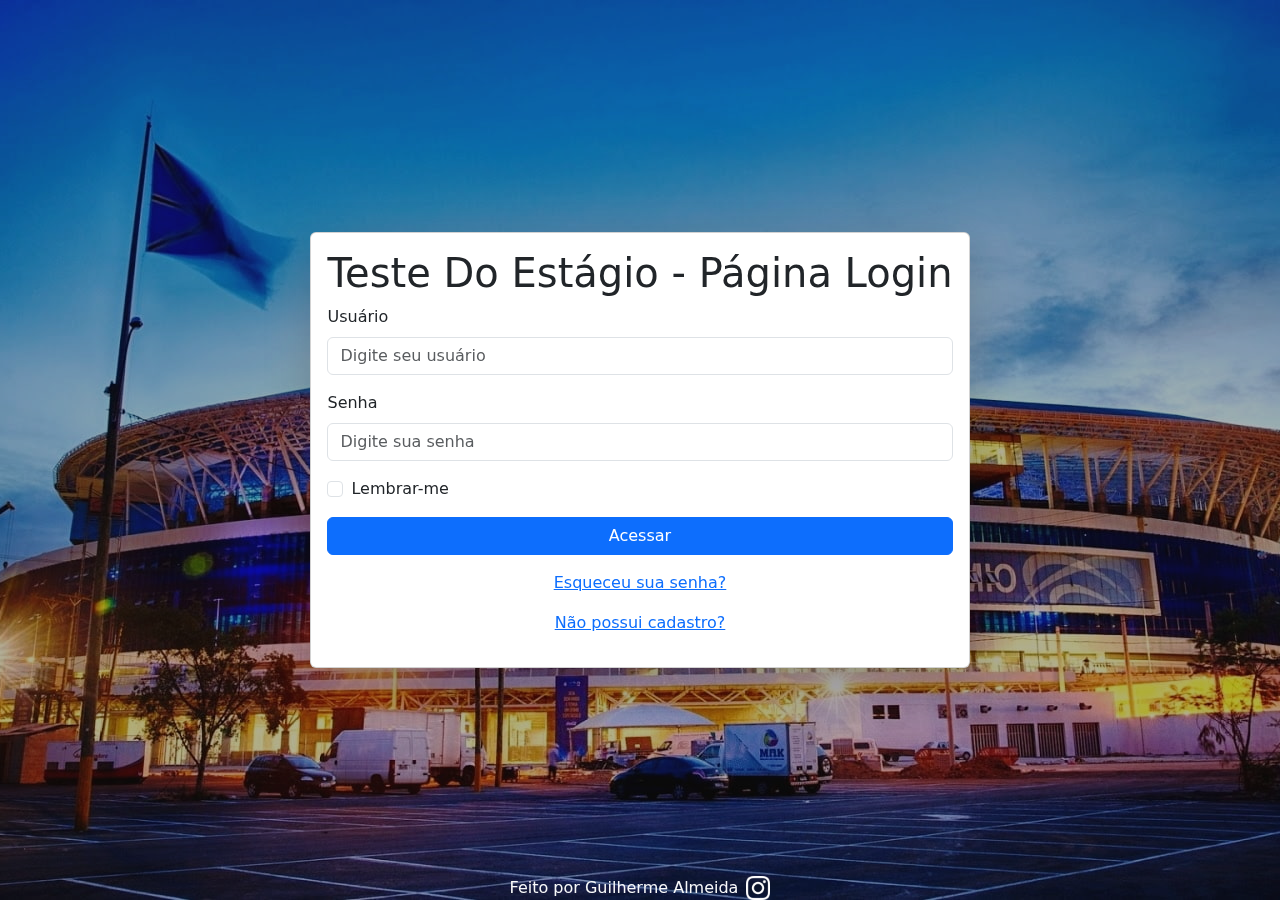
<file: index.html>
<!DOCTYPE html>
<html lang="pt-BR">
<head>
    <!-- Define a codificação de caracteres para o documento -->
    <meta charset="UTF-8">
    <!-- Define a viewport para garantir que a página seja responsiva -->
    <meta name="viewport" content="width=device-width, initial-scale=1.0">
    <!-- Define o título da página -->
    <title>Teste Do Estágio - Página Login</title>
    <!-- Importa o CSS do Bootstrap para estilização -->
    <link href="https://cdn.jsdelivr.net/npm/bootstrap@5.3.0/dist/css/bootstrap.min.css" rel="stylesheet">
    <!-- Importa um arquivo CSS adicional para estilizações personalizadas -->
    <link rel="stylesheet" href="styles.css">
</head>

<body class="d-flex align-items-center justify-content-center vh-100 bg-image">  
    <!-- Div para a imagem de fundo -->
    <div class="background"></div>

    <!-- Cria um cartão com padding e sombra -->
    <div class="card p-3 shadow-lg">
        <!-- Título centralizado dentro do cartão -->
        <h1 class="text-center">Teste Do Estágio - Página Login</h1>
        
        <!-- Formulário de login -->
        <form id="loginForm">
            <!-- Campo de entrada para o nome de usuário -->
            <div class="mb-3">
                <label for="username" class="form-label">Usuário</label>
                <input type="text" class="form-control" id="username" placeholder="Digite seu usuário" required>
            </div>
            <!-- Campo de entrada para a senha -->
            <div class="mb-3">
                <label for="password" class="form-label">Senha</label>
                <input type="password" class="form-control" id="password" placeholder="Digite sua senha" required>
            </div>
            <!-- Checkbox para lembrar o usuário -->
            <div class="mb-3 form-check">
                <input type="checkbox" class="form-check-input" id="rememberMe">
                <label class="form-check-label" for="rememberMe">Lembrar-me</label>
            </div>
            <!-- Botão de submissão do formulário -->
            <button type="submit" class="btn btn-primary w-100">Acessar</button>
        </form>
        <!-- Link para recuperação de senha -->
        <p class="text-center mt-3"><a href="password-recovery.html">Esqueceu sua senha?</a></p>
        <!-- Link para a página de cadastro -->
        <p class="text-center mt-0"><a href="sign-up.html">Não possui cadastro?</a></p>
    </div>
    
    <!-- Rodapé fixado na parte inferior da página -->
    <footer class="text-light text-center w-100 position-fixed bottom-0 d-flex justify-content-center align-items-center">
        <p class="mb-0">Feito por Guilherme Almeida</p>
        <a href="https://www.instagram.com/therealguilhermealmeida/" target="_blank" class="ms-2">
            <img src="images/ig-white.png" class="img-fluid" style="width: 24px; height: 24px;">
        </a>
    </footer>

    <!-- Importa o arquivo JavaScript para funcionalidades -->
    <script src="script.js"></script>

</body>
</html>
</file>
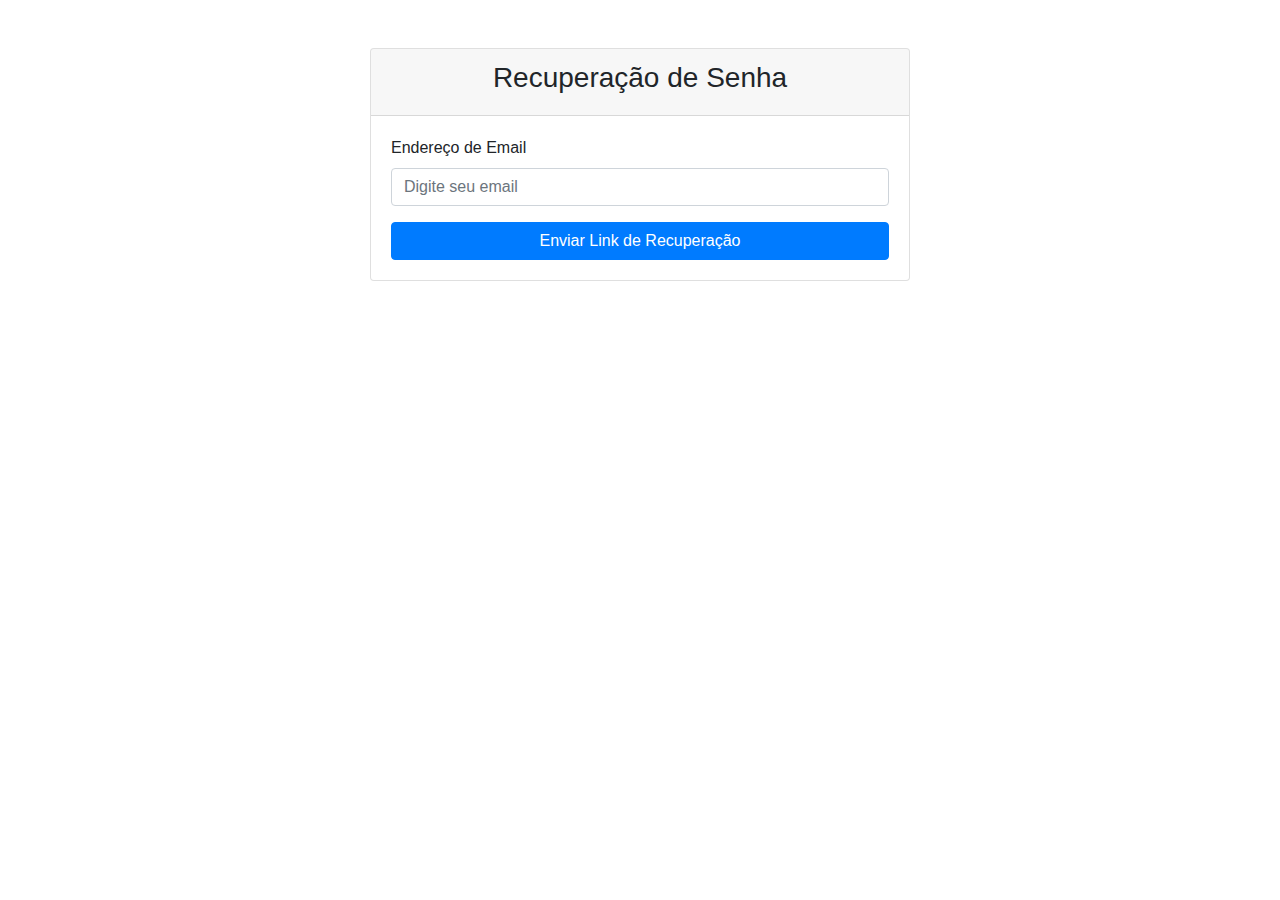
<file: password-recovery.html>
<!DOCTYPE html>
<html lang="en">
<head>
    <!-- Define a codificação de caracteres para o documento -->
    <meta charset="UTF-8">
    <!-- Define a viewport para garantir que a página seja responsiva -->
    <meta name="viewport" content="width=device-width, initial-scale=1.0">
    <!-- Define o título da página -->
    <title>Recuperação de Senha</title>
    <!-- Importa o CSS do Bootstrap para estilização -->
    <link href="https://stackpath.bootstrapcdn.com/bootstrap/4.5.2/css/bootstrap.min.css" rel="stylesheet">
</head>
<body>
    <!-- Container principal para centralizar o conteúdo -->
    <div class="container">
        <!-- Linha para centralizar o conteúdo horizontalmente -->
        <div class="row justify-content-center">
            <!-- Coluna para definir a largura do conteúdo -->
            <div class="col-md-6">
                <!-- Cartão com margem superior -->
                <div class="card mt-5">
                    <!-- Cabeçalho do cartão com texto centralizado -->
                    <div class="card-header text-center">
                        <h3>Recuperação de Senha</h3>
                    </div>
                    <!-- Corpo do cartão -->
                    <div class="card-body">
                        <!-- Formulário de recuperação de senha -->
                        <form>
                            <!-- Grupo de formulário para o campo de email -->
                            <div class="form-group">
                                <label for="email">Endereço de Email</label>
                                <input type="email" class="form-control" id="email" placeholder="Digite seu email" required>
                            </div>
                            <!-- Botão para enviar o link de recuperação -->
                            <button type="submit" class="btn btn-primary btn-block">Enviar Link de Recuperação</button>
                        </form>
                    </div>
                </div>
            </div>
        </div>
    </div>
    <!-- Importa o jQuery -->
    <script src="https://code.jquery.com/jquery-3.5.1.slim.min.js"></script>
    <!-- Importa o Popper.js -->
    <script src="https://cdn.jsdelivr.net/npm/@popperjs/core@2.5.4/dist/umd/popper.min.js"></script>
    <!-- Importa o JavaScript do Bootstrap -->
    <script src="https://stackpath.bootstrapcdn.com/bootstrap/4.5.2/js/bootstrap.min.js"></script>
</body>
</html>
</file>
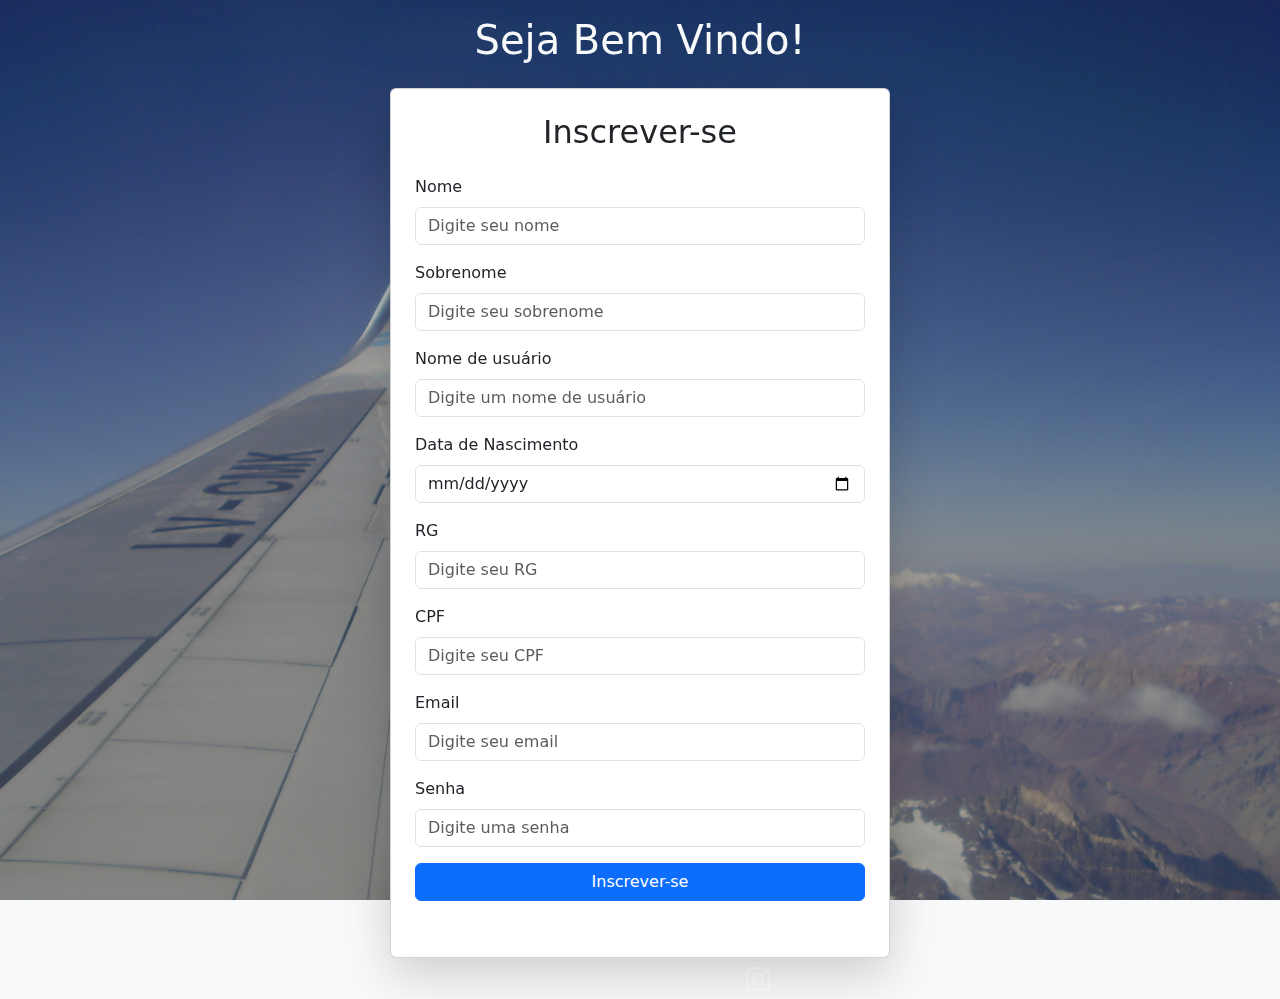
<file: sign-up.html>
<!DOCTYPE html>
<html lang="pt-BR">
<head>
    <!-- Define a codificação de caracteres para o documento -->
    <meta charset="UTF-8">
    <!-- Define a viewport para garantir que a página seja responsiva -->
    <meta name="viewport" content="width=device-width, initial-scale=1.0">
    <!-- Define o título da página -->
    <title>Inscrever-se</title>
    <!-- Importa o CSS do Bootstrap para estilização -->
    <link href="https://cdn.jsdelivr.net/npm/bootstrap@5.3.0/dist/css/bootstrap.min.css" rel="stylesheet">
    <!-- Importa um arquivo CSS adicional para estilizações personalizadas -->
    <link rel="stylesheet" href="styles.css">
</head>
<body class="d-flex flex-column align-items-center justify-content-center bg-light">
    
    <!-- Cabeçalho com título da página -->
    <header class="mt-3 mb-3">
        <h1 class="text-center text-light">Seja Bem Vindo!</h1>
    </header>

    <!-- Div para a imagem de fundo -->
    <div>
        <div class="background-1"></div>
    </div>

    <!-- Cria um cartão com padding e sombra -->
    <div class="card p-4 shadow-lg w-100" style="max-width: 500px;">
        <!-- Título centralizado dentro do cartão -->
        <h2 class="text-center mb-4">Inscrever-se</h2>
        
        <!-- Formulário de inscrição -->
        <form action="." method="post" id="signUpForm">
            <!-- Campo de entrada para o nome -->
            <div class="mb-3">
                <label for="given-name" class="form-label">Nome</label>
                <input type="text" class="form-control" id="newGivenName" name="given-name" placeholder="Digite seu nome" required>
            </div>

            <!-- Campo de entrada para o sobrenome -->
            <div class="mb-3">
                <label for="surname" class="form-label">Sobrenome</label>
                <input type="text" class="form-control" id="newSurname" name="surname" placeholder="Digite seu sobrenome" required>
            </div>

            <!-- Campo de entrada para o nome de usuário -->
            <div class="mb-3">
                <label for="username" class="form-label">Nome de usuário</label>
                <input type="text" class="form-control" id="newUsername" name="username" placeholder="Digite um nome de usuário" required>
            </div>

            <!-- Campo de entrada para a data de nascimento -->
            <div class="mb-3">
                <label for="birthdate" class="form-label">Data de Nascimento</label>
                <input type="date" class="form-control" id="newBirthDate" name="birthdate" required>
            </div>
        
            <!-- Campo de entrada para o RG -->
            <div class="mb-3">
                <label for="rg" class="form-label">RG</label>
                <input type="text" class="form-control" id="newRG" name="rg" placeholder="Digite seu RG" required>
            </div>
        
            <!-- Campo de entrada para o CPF -->
            <div class="mb-3">
                <label for="cpf" class="form-label">CPF</label>
                <input type="text" class="form-control" id="newCPF" name="cpf" placeholder="Digite seu CPF" required>
            </div>

            <!-- Campo de entrada para o email -->
            <div class="mb-3">
                <label for="email" class="form-label">Email</label>
                <input type="email" class="form-control" id="newEmail" name="email" placeholder="Digite seu email" required>
            </div>

            <!-- Campo de entrada para a senha -->
            <div class="mb-3">
                <label for="password" class="form-label">Senha</label>
                <input type="password" class="form-control" id="newPassword" name="password" placeholder="Digite uma senha" required>
            </div>
            
            <!-- Botão de submissão do formulário -->
            <button type="submit" class="btn btn-primary w-100">Inscrever-se</button>
        </form>
        <!-- Elemento para exibir mensagens de sucesso -->
        <p id="successMsg" class="text-center mt-3"></p>
    </div>

    <!-- Rodapé fixado na parte inferior da página -->
    <footer class="text-light text-center w-100 mt-2 mb-2 d-flex justify-content-center align-items-center">
        <p class="mb-0">Feito por Guilherme Almeida</p>
        <a href="https://www.instagram.com/therealguilhermealmeida/" target="_blank" class="ms-2">
            <img src="images/ig-white.png" class="img-fluid" style="width: 24px; height: 24px;">
        </a>
    </footer>

    <!-- Importa o JavaScript do Bootstrap -->
    <script src="https://cdn.jsdelivr.net/npm/bootstrap@5.3.0/dist/js/bootstrap.bundle.min.js"></script>
</body>
</html>
</file>
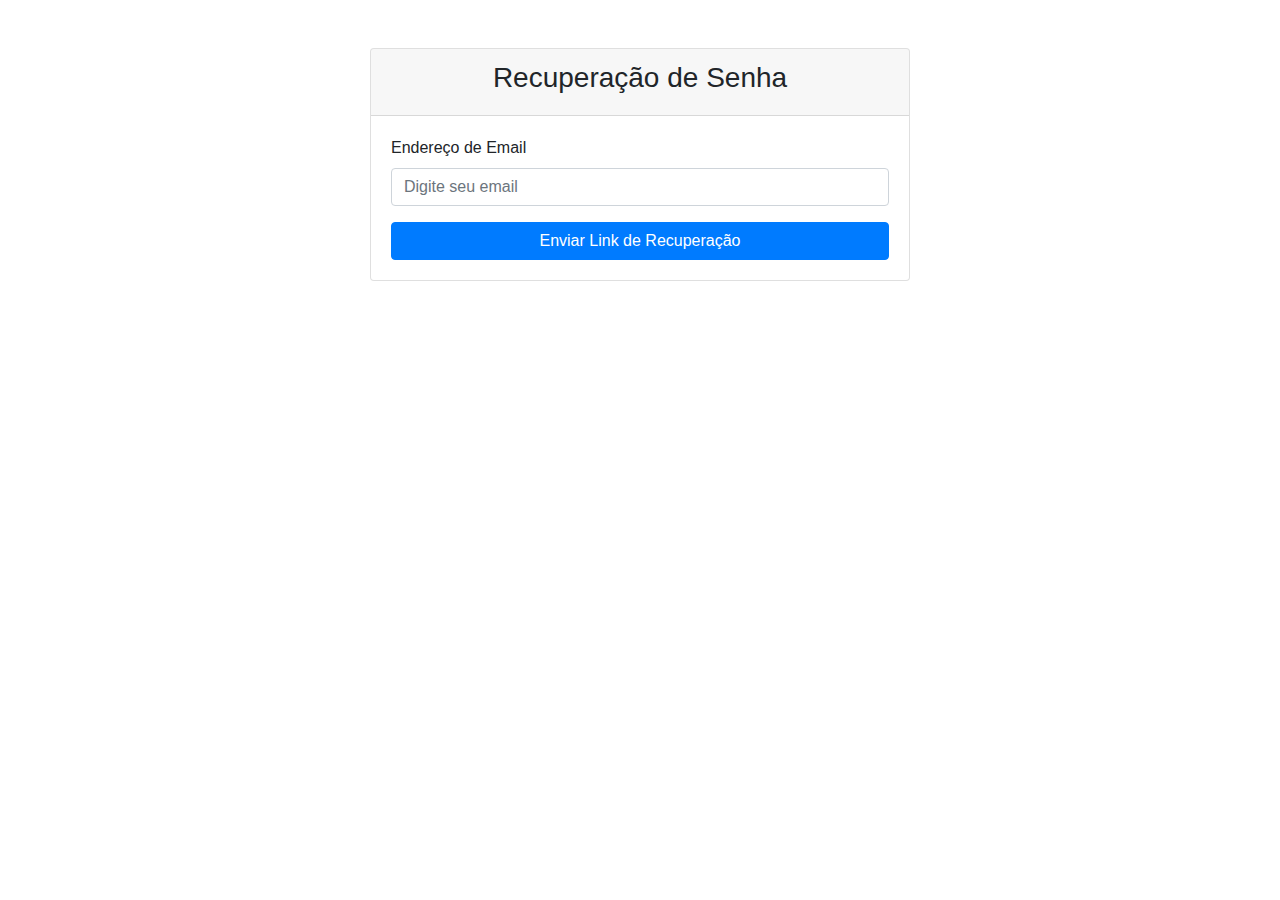
<file: views/password-recovery.html>
<!DOCTYPE html>
<html lang="en">
<head>
    <meta charset="UTF-8">
    <meta name="viewport" content="width=device-width, initial-scale=1.0">
    <title>Recuperação de Senha</title>
    <link href="https://stackpath.bootstrapcdn.com/bootstrap/4.5.2/css/bootstrap.min.css" rel="stylesheet">
</head>
<body>
    <div class="container">
        <div class="row justify-content-center">
            <div class="col-md-6">
                <div class="card mt-5">
                    <div class="card-header text-center">
                        <h3>Recuperação de Senha</h3>
                    </div>
                    <div class="card-body">
                        <form>
                            <div class="form-group">
                                <label for="email">Endereço de Email</label>
                                <input type="email" class="form-control" id="email" placeholder="Digite seu email" required>
                            </div>
                            <button type="submit" class="btn btn-primary btn-block">Enviar Link de Recuperação</button>
                        </form>
                    </div>
                </div>
            </div>
        </div>
    </div>
    <script src="https://code.jquery.com/jquery-3.5.1.slim.min.js"></script>
    <script src="https://cdn.jsdelivr.net/npm/@popperjs/core@2.5.4/dist/umd/popper.min.js"></script>
    <script src="https://stackpath.bootstrapcdn.com/bootstrap/4.5.2/js/bootstrap.min.js"></script>
</body>
</html>
</file>
<file: styles.css>
.background {
    position: fixed;
    width: 100%;
    height: 100%;
    background: url('images/wallpaper.jpg') no-repeat center center fixed;
    background-size: cover;
    filter: brightness(70%); /* Escurece um pouco a imagem */
    z-index: -1;
}
.background-1{
    position: fixed;
    top: 0;
    left: 0;
    width: 100%;
    height: 100%;
    background: url('images/wallpaper-1.JPG') no-repeat center center fixed;
    background-size: cover;
    filter: brightness(70%); /* Escurece um pouco a imagem */
    z-index: -1;
}
</file>
